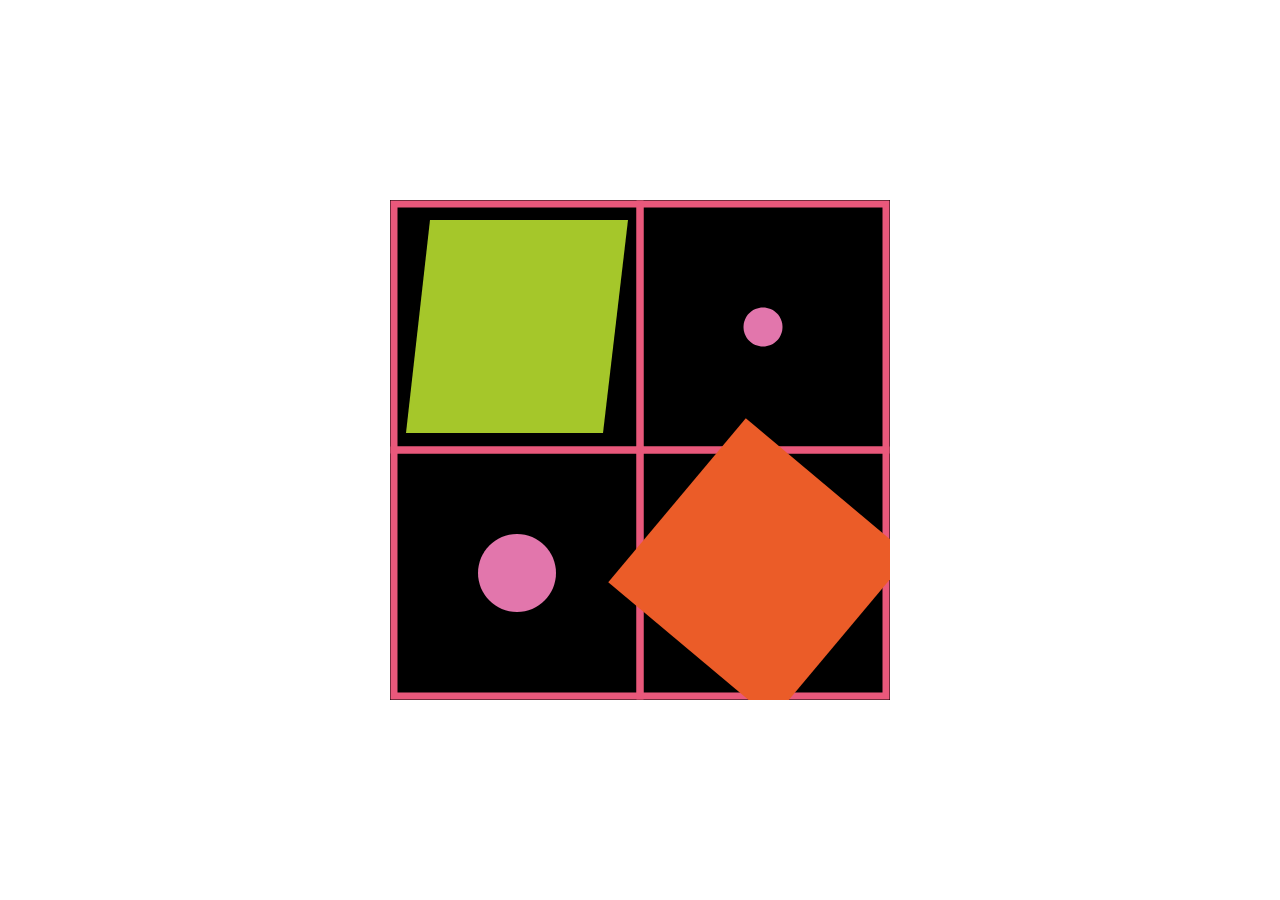
<file: 01/index.html>
<!DOCTYPE html>
<html lang="en">
  <head>
    <meta charset="utf-8" />
    <meta name="viewport" content="width=device-width, initial-scale=1.0">

    <title>Sketch</title>

    <link rel="stylesheet" type="text/css" href="style.css">

    <script src="libraries/p5.min.js"></script>
    <script src="libraries/p5.sound.min.js"></script>
  </head>

  <body>
    <script src="sketch.js"></script>
  </body>
</html>
</file>
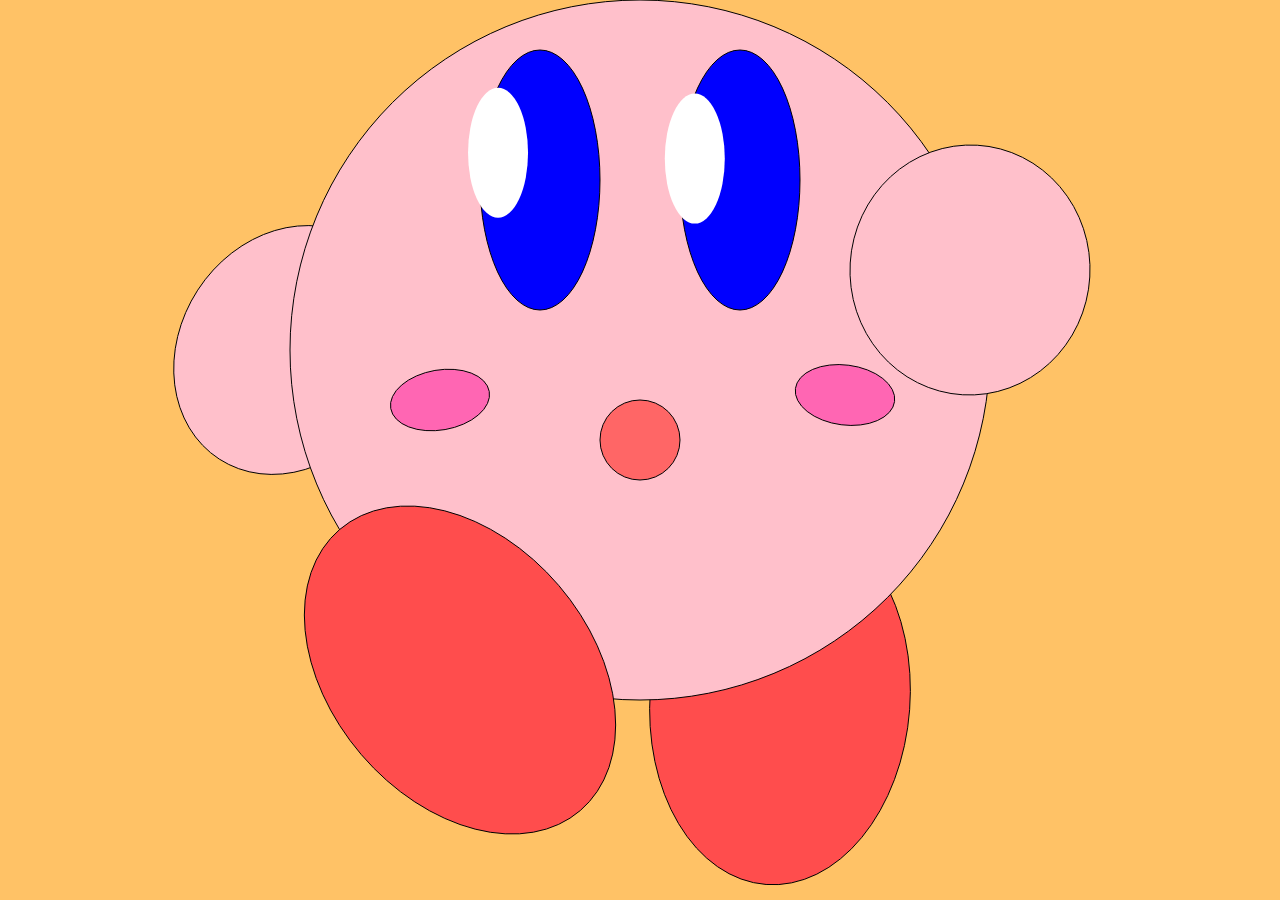
<file: 04/index.html>
<html>

<head>
    <title>Simple HTML</title>
    <!-- include Google Sans from google font -->
    <!-- <link href="https://fonts.googleapis.com/css?family=Google+Sans" rel="stylesheet"> -->
    <link href="./css/style.css" rel="stylesheet">
    <script src="./js/Easing.js" ></script>
    <script src="./js/Body.js"></script>
    <script src="./js/Eye.js"></script>
    <script src="./js/Point.js"></script>
    <script src="./js/App.js" ></script>
    <script src="./js/Foots.js"></script>
    <script src="./js/Bouche.js"></script>
    <script src="./js/Circle.js"></script>
</head>

<body>
    
</body>

</html>
</file>
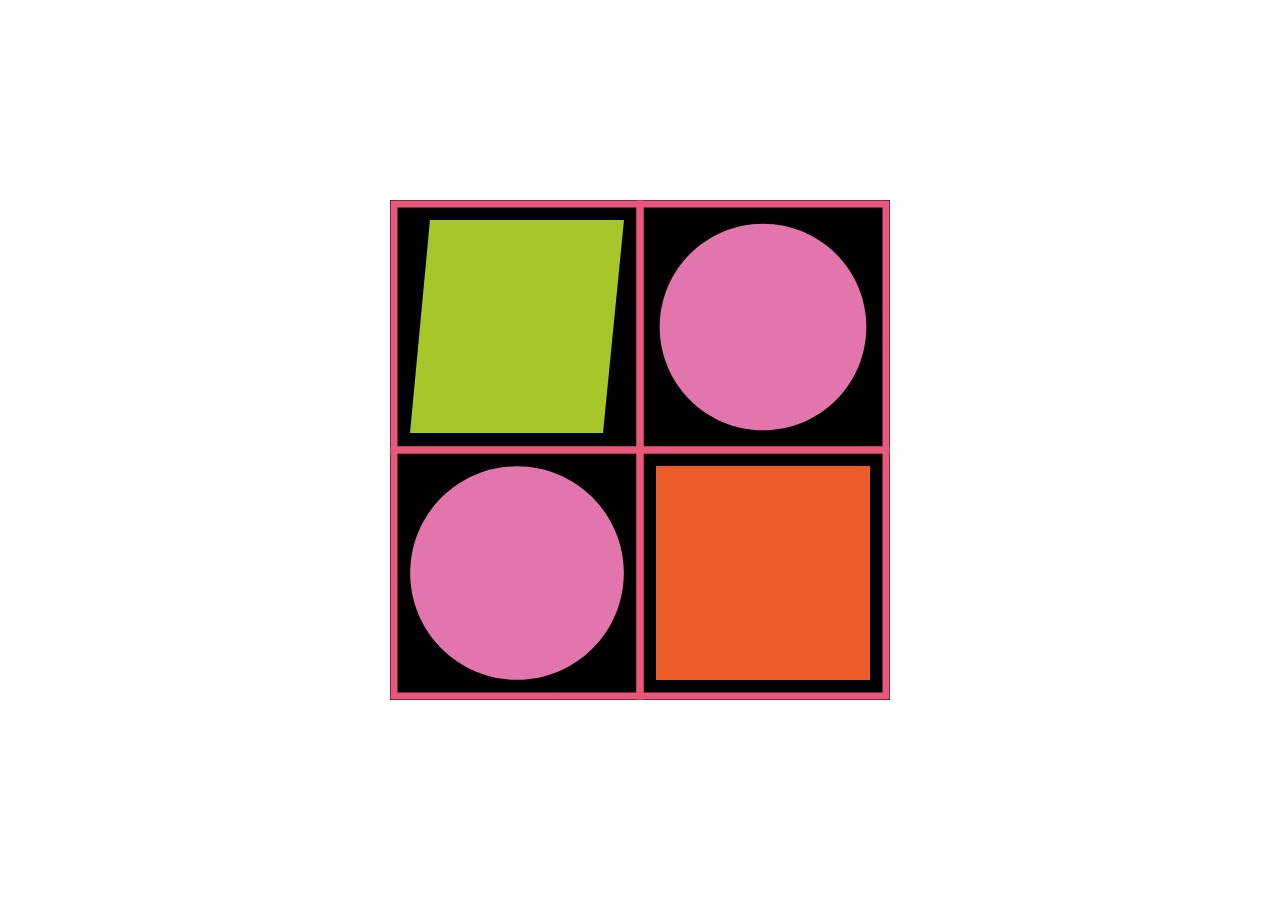
<file: 01/Sketch.html>
<!DOCTYPE html>
<!-- saved from url=(0022)http://127.0.0.1:5500/ -->
<html lang="en"><head><meta http-equiv="Content-Type" content="text/html; charset=UTF-8">
    
    <meta name="viewport" content="width=device-width, initial-scale=1.0">

    <title>Sketch</title>

    <link rel="stylesheet" type="text/css" href="./Sketch_files/style.css">

    <script src="./Sketch_files/p5.min.js"></script>
    <script src="./Sketch_files/p5.sound.min.js"></script>
  </head>

  <body>
    <script src="./Sketch_files/sketch.js"></script>
  <!-- Code injected by live-server -->
<script>
	// <![CDATA[  <-- For SVG support
	if ('WebSocket' in window) {
		(function () {
			function refreshCSS() {
				var sheets = [].slice.call(document.getElementsByTagName("link"));
				var head = document.getElementsByTagName("head")[0];
				for (var i = 0; i < sheets.length; ++i) {
					var elem = sheets[i];
					var parent = elem.parentElement || head;
					parent.removeChild(elem);
					var rel = elem.rel;
					if (elem.href && typeof rel != "string" || rel.length == 0 || rel.toLowerCase() == "stylesheet") {
						var url = elem.href.replace(/(&|\?)_cacheOverride=\d+/, '');
						elem.href = url + (url.indexOf('?') >= 0 ? '&' : '?') + '_cacheOverride=' + (new Date().valueOf());
					}
					parent.appendChild(elem);
				}
			}
			var protocol = window.location.protocol === 'http:' ? 'ws://' : 'wss://';
			var address = protocol + window.location.host + window.location.pathname + '/ws';
			var socket = new WebSocket(address);
			socket.onmessage = function (msg) {
				if (msg.data == 'reload') window.location.reload();
				else if (msg.data == 'refreshcss') refreshCSS();
			};
			if (sessionStorage && !sessionStorage.getItem('IsThisFirstTime_Log_From_LiveServer')) {
				console.log('Live reload enabled.');
				sessionStorage.setItem('IsThisFirstTime_Log_From_LiveServer', true);
			}
		})();
	}
	else {
		console.error('Upgrade your browser. This Browser is NOT supported WebSocket for Live-Reloading.');
	}
	// ]]>
</script>


<main><canvas id="defaultCanvas0" class="p5Canvas" width="1000" height="1000" style="width: 500px; height: 500px; position: absolute; left: 464.5px; top: 205.5px;"></canvas></main></body></html>
</file>
<file: 01/style.css>
html, body {
  margin: 0;
  padding: 0;
}

canvas {
  display: block;
}
</file>
<file: 04/css/style.css>
html,body{
    margin:0;
    padding:0;
    font-family:"Google Sans",Arial, Helvetica, sans-serif;
    font-size:12px;
    color:#333;
    background:#fff;
}

canvas{
    border:0;
    background:#eee;
}
</file>
<file: 01/Sketch_files/style.css>
html, body {
  margin: 0;
  padding: 0;
}

canvas {
  display: block;
}
</file>
